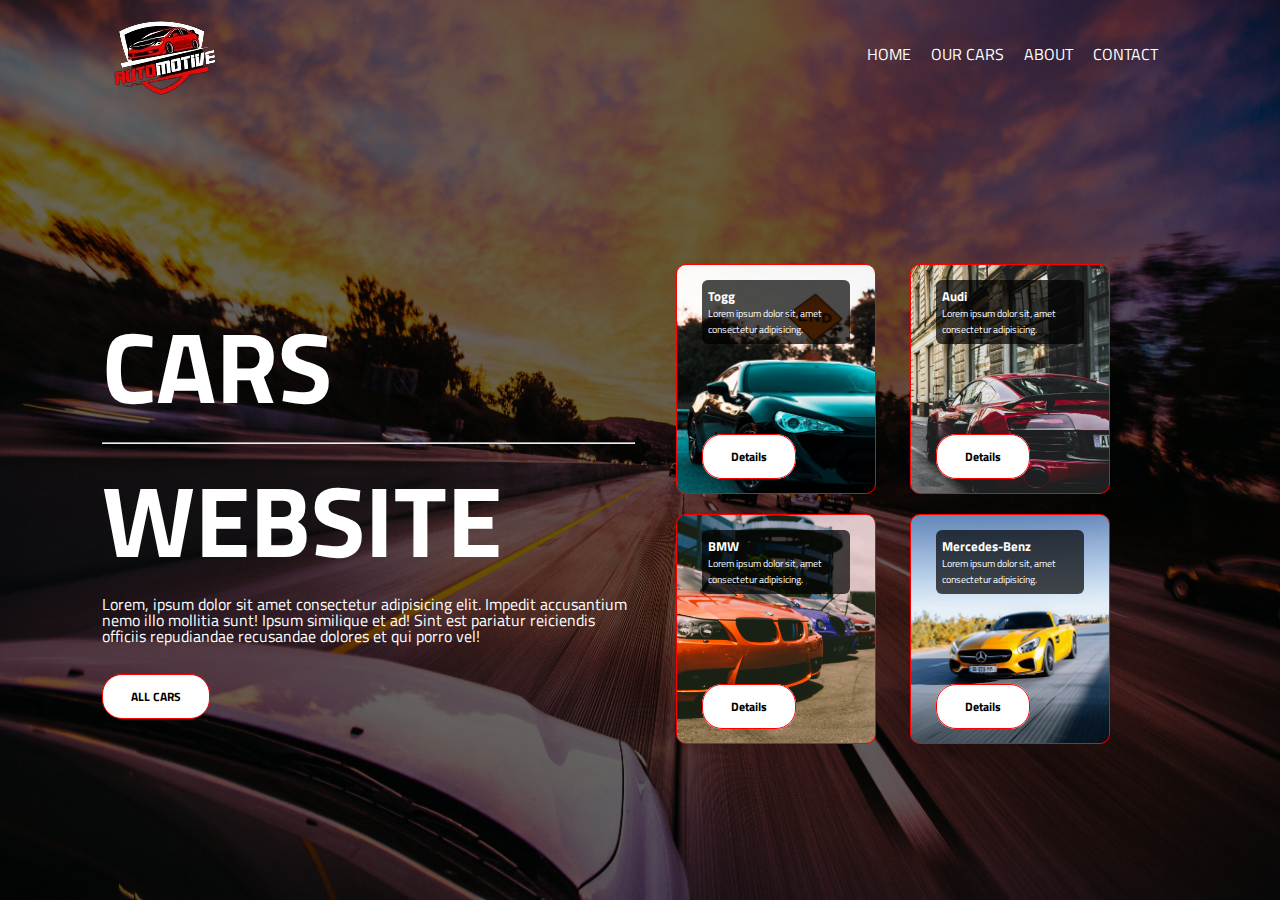
<file: Araba Sitesi/index.html>
<!DOCTYPE html>
<html lang="en">
  <head>
    <meta charset="UTF-8" />
    <meta http-equiv="X-UA-Compatible" content="IE=edge" />
    <meta name="viewport" content="width=device-width, initial-scale=1.0" />
    <link
      rel="stylesheet"
      href="https://cdnjs.cloudflare.com/ajax/libs/font-awesome/6.1.1/css/all.min.css"
      integrity="sha512-KfkfwYDsLkIlwQp6LFnl8zNdLGxu9YAA1QvwINks4PhcElQSvqcyVLLD9aMhXd13uQjoXtEKNosOWaZqXgel0g=="
      crossorigin="anonymous"
      referrerpolicy="no-referrer"
    />
    <title>Cars Website</title>
    <link rel="stylesheet" href="style.css" />
  </head>
  <body>
    <div class="container">
      <div class="navbar">
        <a href="#">
          <img src="./images/logo.png" alt="logo" />
        </a>
        <nav>
          <ul>
            <li><a href="#">HOME</a></li>
            <li><a href="#">OUR CARS</a></li>
            <li><a href="#">ABOUT</a></li>
            <li><a href="#">CONTACT</a></li>
            <li>
              <a href="#">
                <i class="fa-solid fa-bars"></i>
              </a>
            </li>
          </ul>
        </nav>
      </div>

      <div class="row">
        <div class="col">
          <h1>
            CARS
            <hr />
            WEBSITE
          </h1>
          <p class="desc">
            Lorem, ipsum dolor sit amet consectetur adipisicing elit. Impedit
            accusantium nemo illo mollitia sunt! Ipsum similique et ad! Sint est
            pariatur reiciendis officiis repudiandae recusandae dolores et qui
            porro vel!
          </p>
          <button class="btn">ALL CARS</button>
        </div>
        <div class="col">
          <div class="cards">
            <div class="card card-1">
              <div class="card-head">
                <h5>Togg</h5>
                <p>Lorem ipsum dolor sit, amet consectetur adipisicing.</p>
              </div>
              <div class="card-bottom">
                <a href="#" class="btn">Details</a>
              </div>
            </div>
            <div class="card card-2">
              <div class="card-head">
                <h5>Audi</h5>
                <p>Lorem ipsum dolor sit, amet consectetur adipisicing.</p>
              </div>
              <div class="card-bottom">
                <a href="#" class="btn">Details</a>
              </div>
            </div>
            <div class="card card-3">
              <div class="card-head">
                <h5>BMW</h5>
                <p>Lorem ipsum dolor sit, amet consectetur adipisicing.</p>
              </div>
              <div class="card-bottom">
                <a href="#" class="btn">Details</a>
              </div>
            </div>
            <div class="card card-4">
              <div class="card-head">
                <h5>Mercedes-Benz</h5>
                <p>Lorem ipsum dolor sit, amet consectetur adipisicing.</p>
              </div>
              <div class="card-bottom">
                <a href="#" class="btn">Details</a>
              </div>
            </div>
          </div>
        </div>
      </div>
    </div>
  </body>
</html>
</file>
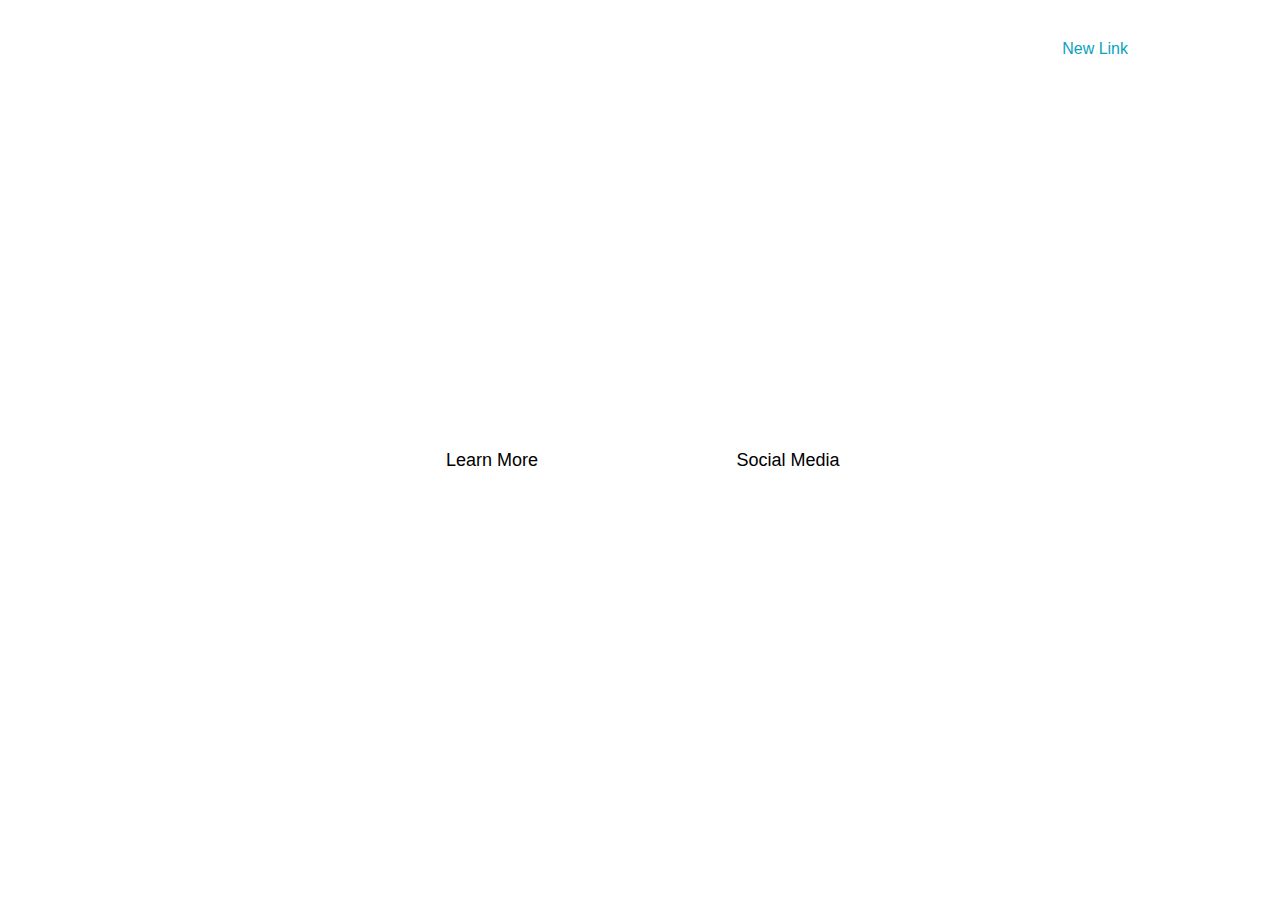
<file: Basit Web Sitesi/index.html>
<!DOCTYPE html>
<html lang="en">
  <head>
    <meta charset="UTF-8" />
    <meta http-equiv="X-UA-Compatible" content="IE=edge" />
    <meta name="viewport" content="width=device-width, initial-scale=1.0" />
    <title>Document</title>
    <link rel="stylesheet" href="style.css" />
  </head>
  <body>
    <!-- Header Top -->

    <header class="container">
      <nav>
        <div class="logo">
          <a href="#">Logo</a>
        </div>
        <div class="menu">
          <ul>
            <li><a href="#">Home</a></li>
            <li><a href="#">About</a></li>
            <li><a href="#">Contact</a></li>
          </ul>
          <a href="#" class="menu-button">New Link</a>
        </div>
      </nav>
    </header>

    <!-- Header End -->

    <!-- section start -->
    <section class="container content">
      <h1>
        Lorem ipsum dolor sit amet consectetur adipisicing elit. Autem, quidem?
      </h1>
      <p>
        Lorem ipsum dolor sit amet consectetur adipisicing elit. Obcaecati,
        autem. Dolorum, quis optio quo autem ab fuga adipisci repellat
        reiciendis consectetur voluptatibus totam quisquam voluptate quia
      </p>
      <div class="links">
        <a href="#">Learn More</a>
        <a href="#">Social Media</a>
      </div>
    </section>
    <!-- section End -->
  </body>
</html>
</file>
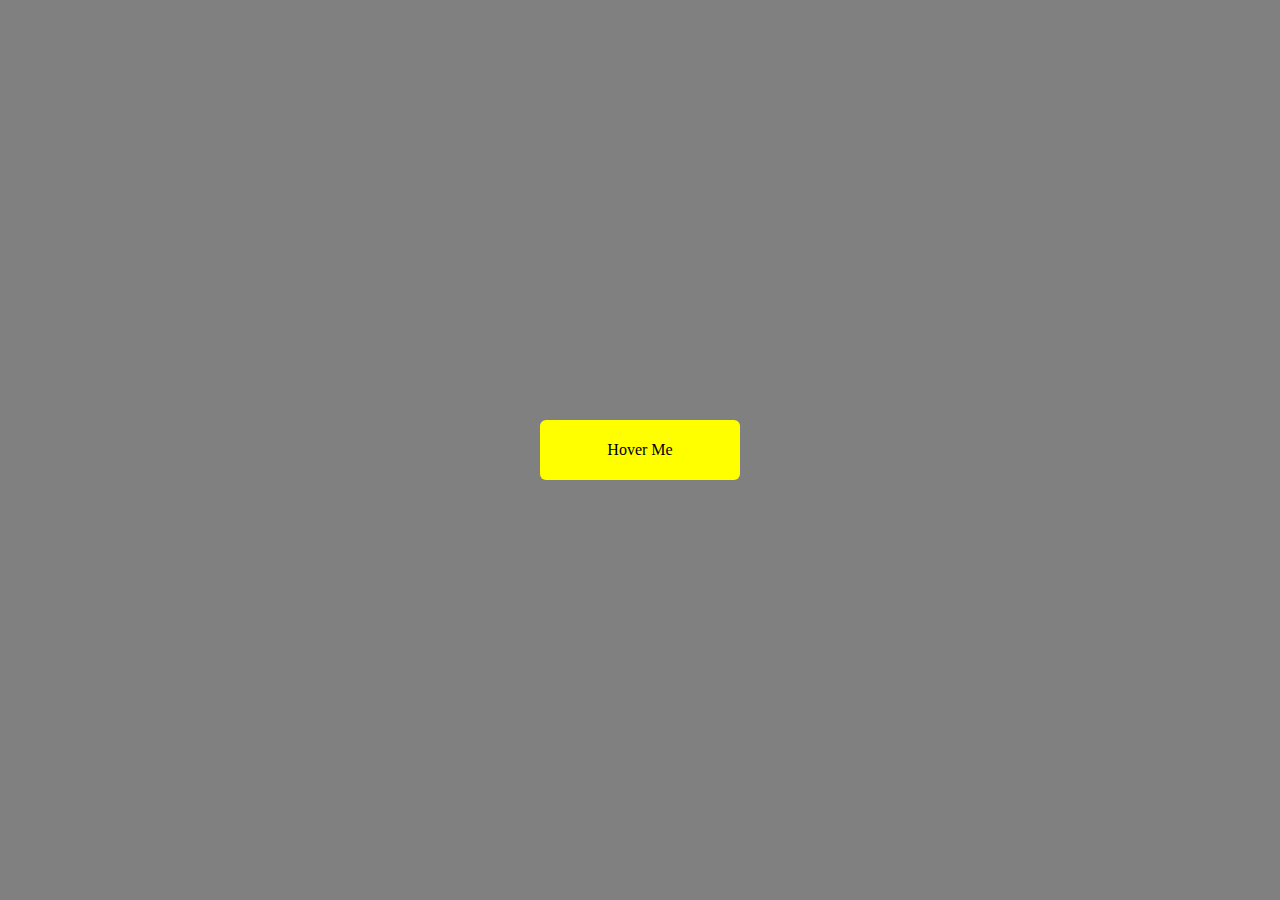
<file: Buton/index.html>
<!DOCTYPE html>
<html lang="en">
  <head>
    <meta charset="UTF-8" />
    <meta http-equiv="X-UA-Compatible" content="IE=edge" />
    <meta name="viewport" content="width=device-width, initial-scale=1.0" />
    <title>Kalp Buton</title>
    <link rel="stylesheet" href="style.css" />
    <link
      rel="stylesheet"
      href="http://code.ionicframework.com/ionicons/1.5.2/css/ionicons.min.css"
    />
  </head>
  <body>
    <div class="btn"></div>
  </body>
</html>
</file>
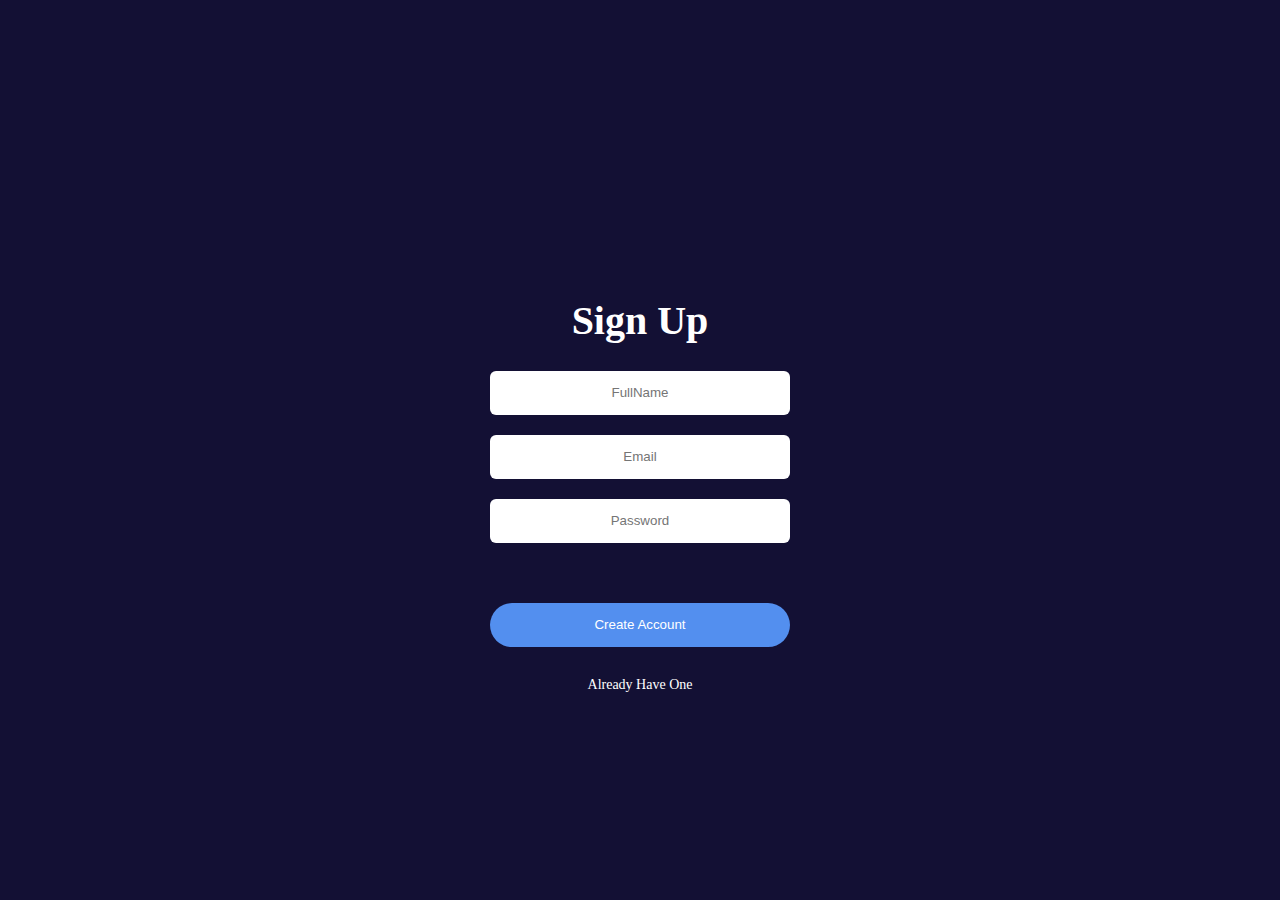
<file: Giriş Formu/index.html>
<!DOCTYPE html>
<html lang="en">
  <head>
    <meta charset="UTF-8" />
    <meta http-equiv="X-UA-Compatible" content="IE=edge" />
    <meta name="viewport" content="width=device-width, initial-scale=1.0" />
    <title>Kayıt Formu</title>
    <link rel="stylesheet" href="style.css" />
  </head>
  <body>
    <div class="signup-form">
      <form action="index.html">
        <h1>Sign Up</h1>
        <input type="text" placeholder="FullName" class="txt" />
        <input type="email" placeholder="Email" class="txt" />
        <input type="password" placeholder="Password" class="txt" />
        <input type="submit" value="Create Account" class="signup-btn" />
        <a href="#">Already Have One</a>
      </form>
    </div>
  </body>
</html>
</file>
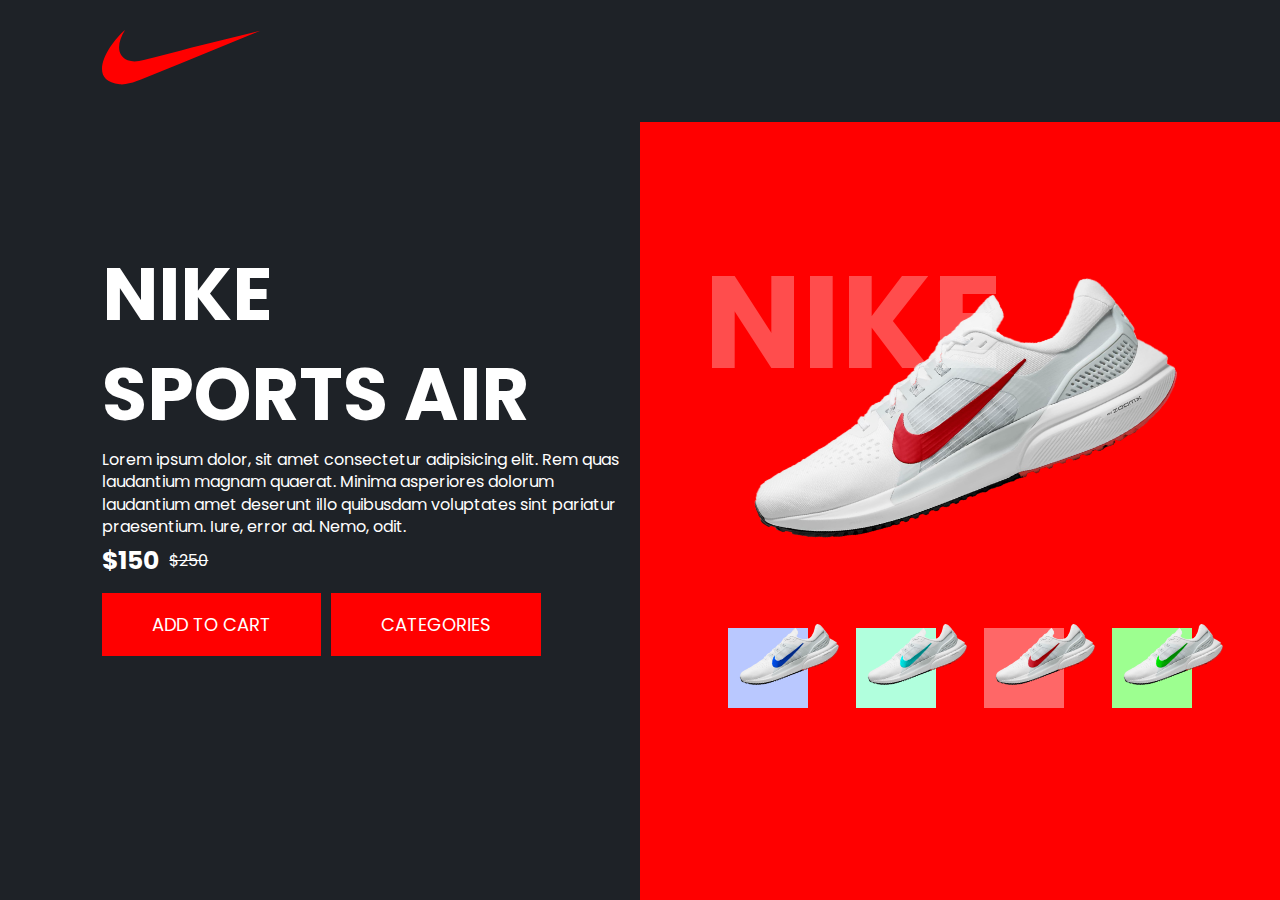
<file: Nike Sitesi/index.html>
<!DOCTYPE html>
<html lang="en">
  <head>
    <meta charset="UTF-8" />
    <meta http-equiv="X-UA-Compatible" content="IE=edge" />
    <meta name="viewport" content="width=device-width, initial-scale=1.0" />
    <link
      rel="stylesheet"
      href="https://cdnjs.cloudflare.com/ajax/libs/font-awesome/6.1.1/css/all.min.css"
      integrity="sha512-KfkfwYDsLkIlwQp6LFnl8zNdLGxu9YAA1QvwINks4PhcElQSvqcyVLLD9aMhXd13uQjoXtEKNosOWaZqXgel0g=="
      crossorigin="anonymous"
      referrerpolicy="no-referrer"
    />
    <title>Shoe Website</title>
    <link rel="stylesheet" href="style.css" />
  </head>

  <body>
    <div class="container">
      <nav>
        <div class="logo">
          <img src="images/logo.png" alt="logo" />
        </div>
        <div class="nav-links">
          <a href="#">
            <i class="fas fa-search"></i>
          </a>
          <a href="#">
            <i class="fas fa-shopping-bag"></i>
          </a>
          <a href="#">
            <i class="fas fa-bars"></i>
          </a>
        </div>
      </nav>
      <div class="row">
        <div class="col-1">
          <h1>
            NIKE <br />
            SPORTS AIR
          </h1>
          <p>
            Lorem ipsum dolor, sit amet consectetur adipisicing elit. Rem quas
            laudantium magnam quaerat. Minima asperiores dolorum laudantium amet
            deserunt illo quibusdam voluptates sint pariatur praesentium. Iure,
            error ad. Nemo, odit.
          </p>
          <div class="price">
            <h2>$150</h2>
            <s>$250</s>
          </div>
          <div class="buttons">
            <button type="button">ADD TO CART</button>
            <a href="/">CATEGORIES</a>
          </div>
        </div>
        <div class="col-2">
          <div class="feature-img">
            <img src="images/nike.png" />
          </div>
          <div class="small-img-row">
            <div class="small-img">
              <img src="images/nike-b.png" />
            </div>
            <div class="small-img">
              <img src="images/nike-s.png" />
            </div>
            <div class="small-img">
              <img src="images/nike.png" />
            </div>
            <div class="small-img">
              <img src="images/nike-g.png" />
            </div>
          </div>
          <h2>NIKE</h2>
        </div>
      </div>
    </div>
  </body>
</html>
</file>
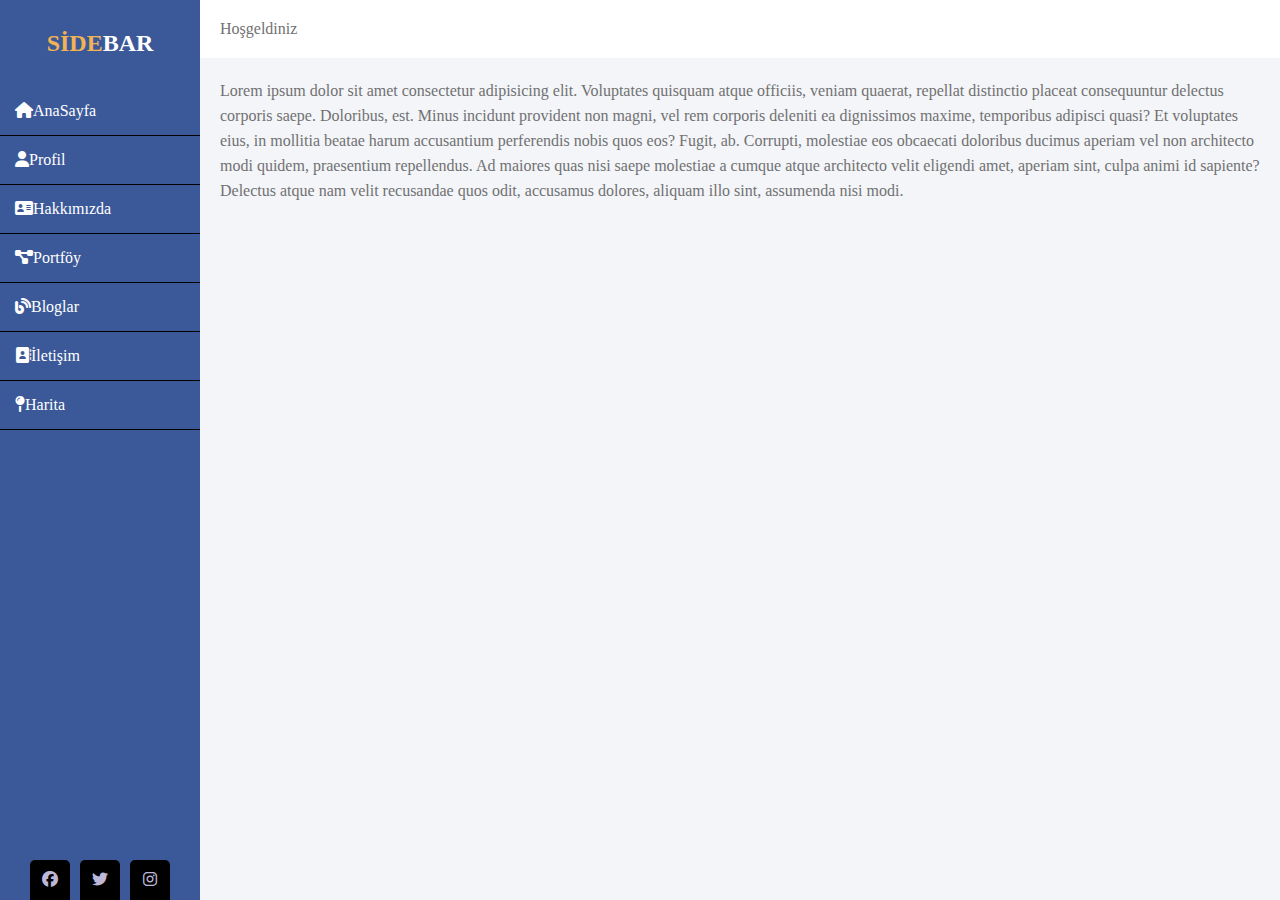
<file: Sidebar/index.html>
<!DOCTYPE html>
<html lang="tr">
  <head>
    <meta charset="UTF-8" />
    <meta http-equiv="X-UA-Compatible" content="IE=edge" />
    <meta name="viewport" content="width=device-width, initial-scale=1.0" />
    <title>Document</title>
    <link rel="stylesheet" href="style.css" />
    <link
      rel="stylesheet"
      href="https://cdnjs.cloudflare.com/ajax/libs/font-awesome/6.3.0/css/all.min.css"
    />
  </head>
  <body>
    <div class="container">
      <div class="sidebar">
        <h2><span>Side</span>Bar</h2>
        <ul>
          <li>
            <a href="#"><i class="fas fa-home"></i>AnaSayfa</a>
          </li>
          <li>
            <a href="#"><i class="fas fa-user"></i>Profil</a>
          </li>
          <li>
            <a href="#"><i class="fas fa-address-card"></i>Hakkımızda</a>
          </li>
          <li>
            <a href="#"><i class="fas fa-project-diagram"></i>Portföy</a>
          </li>
          <li>
            <a href="#"><i class="fas fa-blog"></i>Bloglar</a>
          </li>
          <li>
            <a href="#"><i class="fas fa-address-book"></i>İletişim</a>
          </li>
          <li>
            <a href="#"><i class="fas fa-map-pin"></i>Harita</a>
          </li>
        </ul>
        <div class="social-media">
          <a href="#"><i class="fab fa-facebook"></i></a>
          <a href="#"><i class="fab fa-twitter"></i></a>
          <a href="#"><i class="fab fa-instagram"></i></a>
        </div>
      </div>
      <div class="main-content">
        <div class="header">Hoşgeldiniz</div>
        <div class="info">
          Lorem ipsum dolor sit amet consectetur adipisicing elit. Voluptates
          quisquam atque officiis, veniam quaerat, repellat distinctio placeat
          consequuntur delectus corporis saepe. Doloribus, est. Minus incidunt
          provident non magni, vel rem corporis deleniti ea dignissimos maxime,
          temporibus adipisci quasi? Et voluptates eius, in mollitia beatae
          harum accusantium perferendis nobis quos eos? Fugit, ab. Corrupti,
          molestiae eos obcaecati doloribus ducimus aperiam vel non architecto
          modi quidem, praesentium repellendus. Ad maiores quas nisi saepe
          molestiae a cumque atque architecto velit eligendi amet, aperiam sint,
          culpa animi id sapiente? Delectus atque nam velit recusandae quos
          odit, accusamus dolores, aliquam illo sint, assumenda nisi modi.
        </div>
      </div>
    </div>
  </body>
</html>
</file>
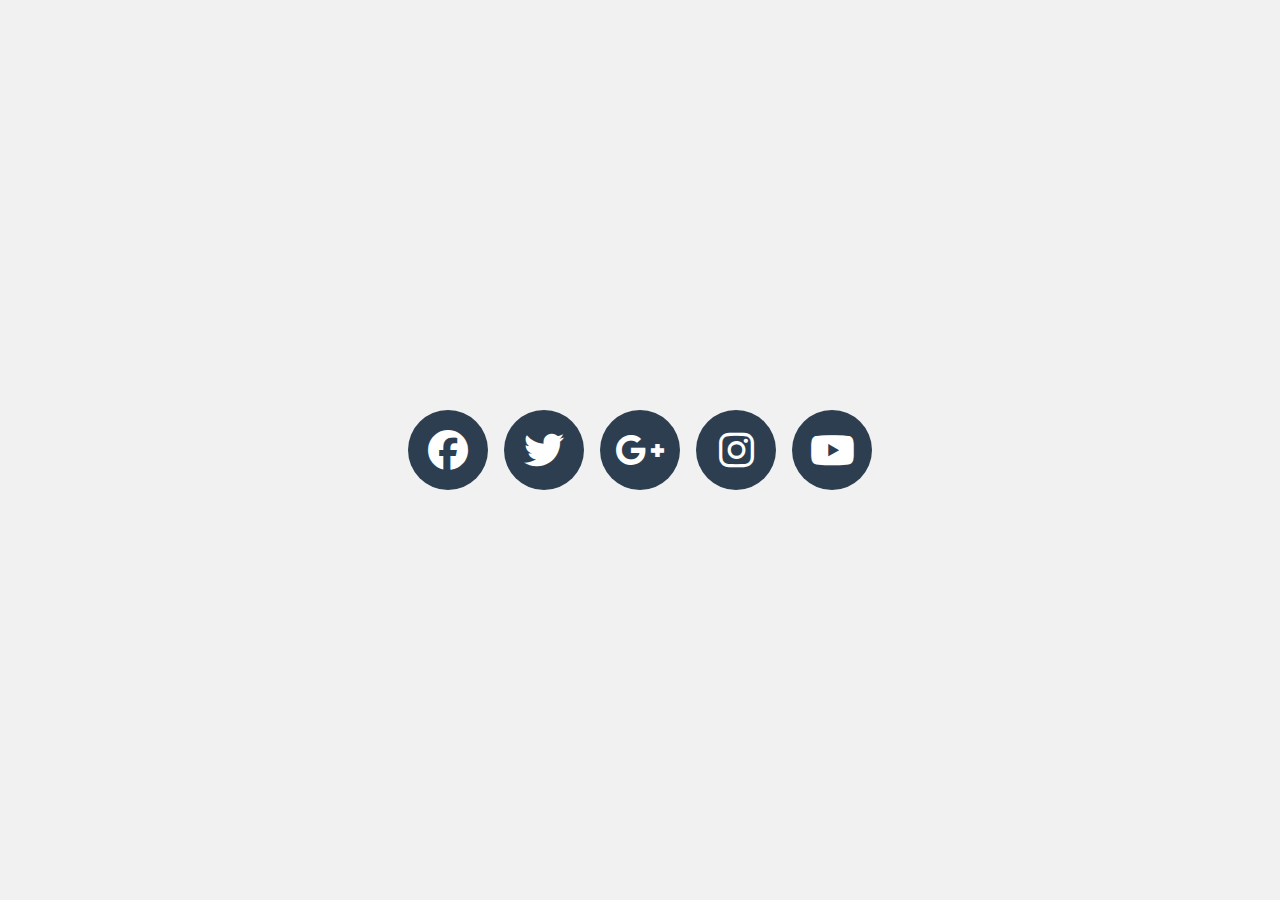
<file: Sosyal Medya Butonu/index.html>
<!DOCTYPE html>
<html lang="en">
  <head>
    <meta charset="UTF-8" />
    <meta http-equiv="X-UA-Compatible" content="IE=edge" />
    <meta name="viewport" content="width=device-width, initial-scale=1.0" />
    <title>Document</title>
    <link rel="stylesheet" href="style.css" />
    <link
      rel="stylesheet"
      href="https://cdnjs.cloudflare.com/ajax/libs/font-awesome/6.3.0/css/all.min.css"
    />
  </head>
  <body>
    <div class="social-media">
      <div class="facebook">
        <a href="#"><i class="fab fa-facebook"></i></a>
      </div>
      <div class="twitter">
        <a href="#"><i class="fab fa-twitter"></i></a>
      </div>
      <div class="google">
        <a href="#"><i class="fab fa-google-plus-g"></i></a>
      </div>
      <div class="instagram">
        <a href="#"><i class="fab fa-instagram"></i></a>
      </div>
      <div class="youtube">
        <a href="#"><i class="fab fa-youtube"></i></a>
      </div>
    </div>
  </body>
</html>
</file>
<file: Araba Sitesi/style.css>
@import url("https://fonts.googleapis.com/css2?family=Titillium+Web:wght@400;700&display=swap");

* {
  margin: 0;
  padding: 0;
  box-sizing: border-box;
  font-family: "Titillium Web", sans-serif;
}

.container {
  width: 100%;
  height: 100vh;
  padding-left: 8%;
  padding-right: 8%;
  background-image: linear-gradient(rgba(0, 0, 0, 0.6), rgba(0, 0, 0, 0.6)),
    url(./images/bg.png);
  background-position: center;
  background-size: cover;
}

p {
  font-size: 10px;
  color: #fff;
  line-height: 16px;
}

.btn {
  padding: 12px 28px;
  font-size: 12px;
  font-weight: 700;
  margin-top: 30px;
  cursor: pointer;
  color: #000;
  background-color: #fff;
  border-radius: 20px;
  border: 1px solid red;
  text-decoration: none;
  transition: ease 0.5s;
}

.btn:hover {
  background-color: #000;
  color: #fff;
  border-color: #fff;
}

.navbar {
  height: 12%;
  display: flex;
  justify-content: space-between;
  align-items: center;
}

nav ul {
  list-style: none;
  display: flex;
  column-gap: 20px;
}

nav ul li a {
  color: #fff;
  text-decoration: none;
  transition: ease 0.5s;
}

nav ul li a:hover {
  color: #000;
}

.row {
  display: flex;
  align-items: center;
  column-gap: 10px;
  height: 88%;
}

.col {
  flex-basis: 50%;
}

h1 {
  color: #fff;
  font-size: 100px;
}

.desc {
  font-size: 16px;
}

.cards {
  max-width: 500px;
  margin: auto;
}

.card {
  width: 200px;
  height: 230px;
  display: inline-block;
  background-position: center;
  background-size: cover;
  border-radius: 10px;
  padding: 15px 25px;
  cursor: pointer;
  border: 1px solid red;
  position: relative;
  margin: 10px 15px;
  transition: ease 0.5s;
}

.card:hover {
  transform: translateY(-10px);
  border-color: #fff;
}

.card .card-head {
  background-color: rgba(0, 0, 0, 0.7);
  color: #fff;
  border-radius: 6px;
  padding: 6px;
}

.card .card-bottom {
  position: absolute;
  bottom: 26px;
}

.card.card-1 {
  background-image: url(./images/pic-1.png);
}

.card.card-2 {
  background-image: url(./images/pic-2.png);
}

.card.card-3 {
  background-image: url(./images/pic-3.png);
}

.card.card-4 {
  background-image: url(./images/pic-4.png);
}
</file>
<file: Basit Web Sitesi/style.css>
* {
  margin: 0;
  padding: 0;
  box-sizing: border-box;
}

body {
  font-family: sans-serif;
  background-image: url("https://cdn.wallpapersafari.com/95/47/LiMYTV.jpg");
  background-size: cover;
}
.container {
  width: 80%;
  margin: auto;
}

/* Header Start */
header {
  height: 100px;
  border-bottom: 2px solid white;
}
header nav {
  display: flex;
  justify-content: space-between;
  align-items: center;
  height: 100%;
}
header nav .logo a {
  color: white;
  text-decoration: none;
  font-weight: 700;
  font-size: 20px;
}
header nav ul {
  list-style: none;
  display: flex;
  column-gap: 30px;
}
header nav ul li a {
  color: white;
  text-decoration: none;
}
header nav .menu {
  display: flex;
  align-items: center;
  column-gap: 48px;
}
header nav .menu .menu-button {
  color: #0ba2c0;
  text-decoration: none;
  background-color: rgba(255, 255, 255, 0.2);
  padding: 12px 24px;
  border-radius: 56px;
}
/* Header End */

/* section start */
.content {
  color: white;
  height: calc(100vh - 100px);
  padding-top: 50px;
}
.content h1 {
  font-size: 50px;
  text-align: center;
}
.content p {
  font-size: 24px;
  text-align: center;
  margin-top: 32px;
}
.content .links {
  display: flex;
  justify-content: center;
  margin-top: 48px;
  column-gap: 16px;
}
.content .links a {
  background: white;
  padding: 20px;
  width: 280px;
  border-radius: 56px;
  text-align: center;
  color: black;
  font-size: 18px;
  text-decoration: none;
  transition: all 0.25s ease;
}
.content .links a:hover {
  background: #0ba2c0;
  color: white;
}

/* section end */

/* responsive start */
@media (max-width: 576px) {
  .container {
    width: 100%;
    padding-left: 12px;
    padding-right: 12px;
  }
  .menu .menu-button {
    display: none;
  }
  .menu ul {
    column-gap: 20px;
  }
  .content {
    padding-top: 50px;
  }
  .content h1 {
    font-size: 36px;
  }
  .content p {
    font-size: 16px;
  }
  .content .links {
    flex-direction: column;
    align-items: center;
    row-gap: 1rem;
  }
  .content .links a {
    padding: 14px;
    width: 90%;
  }
}
/* responsive end */
</file>
<file: Buton/style.css>
body {
  margin: 0;
  padding: 0;
  background: gray;
}

.btn {
  width: 200px;
  height: 60px;
  background: yellow;
  position: absolute;
  top: 50%;
  left: 50%;
  transform: translate(-50%, -50%);
  border-radius: 6px;
}

.btn::before {
  content: "Hover Me";
  position: absolute;
  top: 50%;
  left: 50%;
  transform: translate(-50%, -50%);
}

.btn:hover::before {
  top: -30px;
}

.btn::after {
  font-family: "Ionicons";
  content: "\f141";
  color: red;
  position: absolute;
  top: 50%;
  left: 50%;
  transform: translate(-50%, -50%);
  top: 140%;
  font-size: 24px;
}

.btn:hover::after {
  top: 50%;
}
</file>
<file: Giriş Formu/style.css>
body {
  margin: 0;
  padding: 0;
  background: #131034;
}

.signup-form {
  width: 300px;
  padding: 20px;
  text-align: center;
  background: url(https://addons-media.operacdn.com/media/CACHE/images/themes/05/144705/1.0-rev1/images/0993404e-79e0-4052-923d-89236e7c102f/e4f4077f6d1f715a07786ff7692a8d1d.jpg);
  background-size: cover;
  position: absolute;
  top: 50%;
  left: 50%;
  transform: translate(-50%, -50%);
  overflow: hidden;
}

.signup-form h1 {
  margin-top: 100px;
  color: #fff;
  font-size: 40px;
}

.signup-form input {
  display: block;
  width: 100%;
  padding: 0 16px;
  height: 44px;
  text-align: center;
  box-sizing: border-box;
  border: none;
}

.txt {
  margin: 20px 0;
  border-radius: 6px;
}

.signup-btn {
  margin-top: 60px;
  margin-bottom: 20px;
  background: #538fef;
  color: #fff;
  border-radius: 44px;
  cursor: pointer;
  transition: 0.8s;
  display: block;
}

.signup-btn:hover {
  transform: scale(0.96);
  background: #fff;
  color: #538fef;
}

.signup-form a {
  text-decoration: none;
  color: #fff;
  font-size: 14px;
  padding: 10px;
  transition: 0.8s;
  display: block;
}

.signup-form a:hover {
  color: yellow;
}
</file>
<file: Nike Sitesi/style.css>
@import url("https://fonts.googleapis.com/css2?family=Poppins:wght@300;400;500;600;700&display=swap");
* {
  margin: 0;
  padding: 0;
  font-family: "Poppins", sans-serif;
  box-sizing: border-box;
}

.container {
  width: 100%;
  height: 100vh;
  background-color: #1e2227;
  color: #fff;
}
nav {
  display: flex;
  align-items: center;
  justify-content: space-between;
  padding: 30px 8%;
  position: fixed;
  top: 0;
  width: 100%;
  background-color: #1e2227;
  z-index: 1;
}

.logo {
  width: 120px;
  cursor: pointer;
}

nav .nav-links {
  display: flex;
  column-gap: 20px;
}

nav .nav-links a {
  text-decoration: none;
  color: #fff;
  font-size: 26px;
}

.row {
  height: 100%;
  width: 100%;
  display: flex;
}

.col-1,
.col-2 {
  flex-basis: 50%;
  height: 100%;
  display: flex;
  justify-content: center;
  flex-direction: column;
}

.col-2 {
  background-color: red;
  padding-top: 8%;
  position: relative;
}

.col-1 {
  padding-left: 8%;
}

.col-1 h1 {
  font-size: 74px;
  line-height: 100px;
  margin-bottom: 5px;
}

.col-1 p {
  padding-right: 10px;
  line-height: 1.4;
}

.col-1 .price {
  display: flex;
  align-items: flex-end;
  column-gap: 10px;
  margin-top: 10px;
}

.col-1 .price h2 {
  font-size: 25px;
  line-height: 60px;
  margin-bottom: 500;
  line-height: 1;
}

.col-1 .buttons {
  display: flex;
  column-gap: 10px;
  flex-wrap: wrap;
}

.col-1 button,
.col-1 a {
  display: inline-block;
  width: fit-content;
  padding: 18px 50px;
  background: red;
  border: none;
  color: #fff;
  font-size: 18px;
  margin-top: 20px;
  text-decoration: none;
  cursor: pointer;
  transition: transform 0.5s;
}

.col-1 button:hover,
.col-1 a:hover {
  background: #aa0505;
  transform: translateY(-5px);
}

.feature-img {
  width: 100%;
  text-align: center;
}

.feature-img img {
  width: 80%;
  transform: rotate(-20deg);
  transition: transform 0.5s;
}

.feature-img img:hover {
  transform: translate(-20px, 10px) rotate(0deg);
}

.small-img-row {
  display: flex;
  width: 80%;
  margin: 70px auto 0;
  align-items: center;
  justify-content: space-around;
}

.small-img {
  width: 80px;
  height: 80px;
  background-color: #ccc;
}

.small-img img {
  width: 120px;
  transform: rotate(-20deg);
  transition: transform 0.5s;
}

.small-img img:hover {
  transform: translate(-20px, 10px) rotate(0deg);
}

.small-img:nth-child(1) {
  background: #b9c8ff;
}

.small-img:nth-child(2) {
  background: #b1ffdd;
}

.small-img:nth-child(3) {
  background: #ff6767;
}

.small-img:nth-child(4) {
  background: #9dff90;
}

.col-2 h2 {
  position: absolute;
  left: 10%;
  top: 25%;
  font-size: 130px;
  opacity: 0.3;
}
</file>
<file: Sidebar/style.css>
* {
  margin: 0;
  padding: 0;
  box-sizing: border-box;
  list-style: none;
  text-decoration: none;
}

body {
  background: #f3f5f9;
}

.container .sidebar {
  position: fixed;
  width: 200px;
  height: 100%;
  background: #3b5998;
  padding: 30px 0;
}

.container .sidebar h2 {
  color: #fff;
  text-transform: uppercase;
  text-align: center;
  margin-bottom: 30px;
  cursor: pointer;
  transition: 0.5s;
}

.container .sidebar h2 span {
  color: #f2b354;
  transition: 0.5s;
}

.container .sidebar h2:hover {
  color: #f2b354;
}
.container .sidebar h2 span:hover {
  color: #fff;
}

.container .sidebar ul li a {
  color: #fff;
}

.container .sidebar ul li {
  padding: 15px;
  border-bottom: 1px solid black;
  transition: 0.5s;
}

.container .sidebar ul li:hover {
  background: black;
}

.container .sidebar .social-media {
  position: absolute;
  bottom: 0;
  left: 50%;
  transform: translate(-50%);
  display: flex;
}

.container .sidebar .social-media a {
  display: block;
  width: 40px;
  background: black;
  height: 40px;
  line-height: 40px;
  text-align: center;
  margin: 0 5px;
  color: #bdb8d7;
  border-top-right-radius: 5px;
  border-top-left-radius: 5px;
  transition: 0.5s;
}

.container .sidebar .social-media a:hover {
  background: #3b5998;
}

.container .main-content {
  margin-left: 200px;
}

.container .main-content .header {
  padding: 20px;
  background: #fff;
  color: #717171;
}

.container .main-content .info {
  margin: 20px;
  color: #717171;
  line-height: 25px;
}
</file>
<file: Sosyal Medya Butonu/style.css>
* {
  margin: 0;
  padding: 0;
  text-decoration: none;
}
body {
  background: #f1f1f1;
}
.social-media {
  position: absolute;
  top: 50%;
  left: 50%;
  transform: translate(-50%, -50%);
}
.social-media div {
  display: inline;
}
.social-media div a {
  display: inline-flex;
  width: 80px;
  height: 80px;
  background: #2c3e50;
  font-size: 40px;
  color: #fff;
  margin: 0 6px;
  border-radius: 50%;
  justify-content: center;
  align-items: center;
  transition: 0.4s;
}

.social-media a i {
  transition: 0.5s all;
}
.social-media a:hover > i {
  transform: scale(1.6) rotate(360deg);
}

.social-media .facebook a:hover {
  background: #4267b2;
}
.social-media .twitter a:hover {
  background: #1da;
}
.social-media .google a:hover {
  background: #d34c3d;
}
.social-media .instagram a:hover {
  background: #7315;
}
.social-media .youtube a:hover {
  background: #fe0000;
}
</file>
